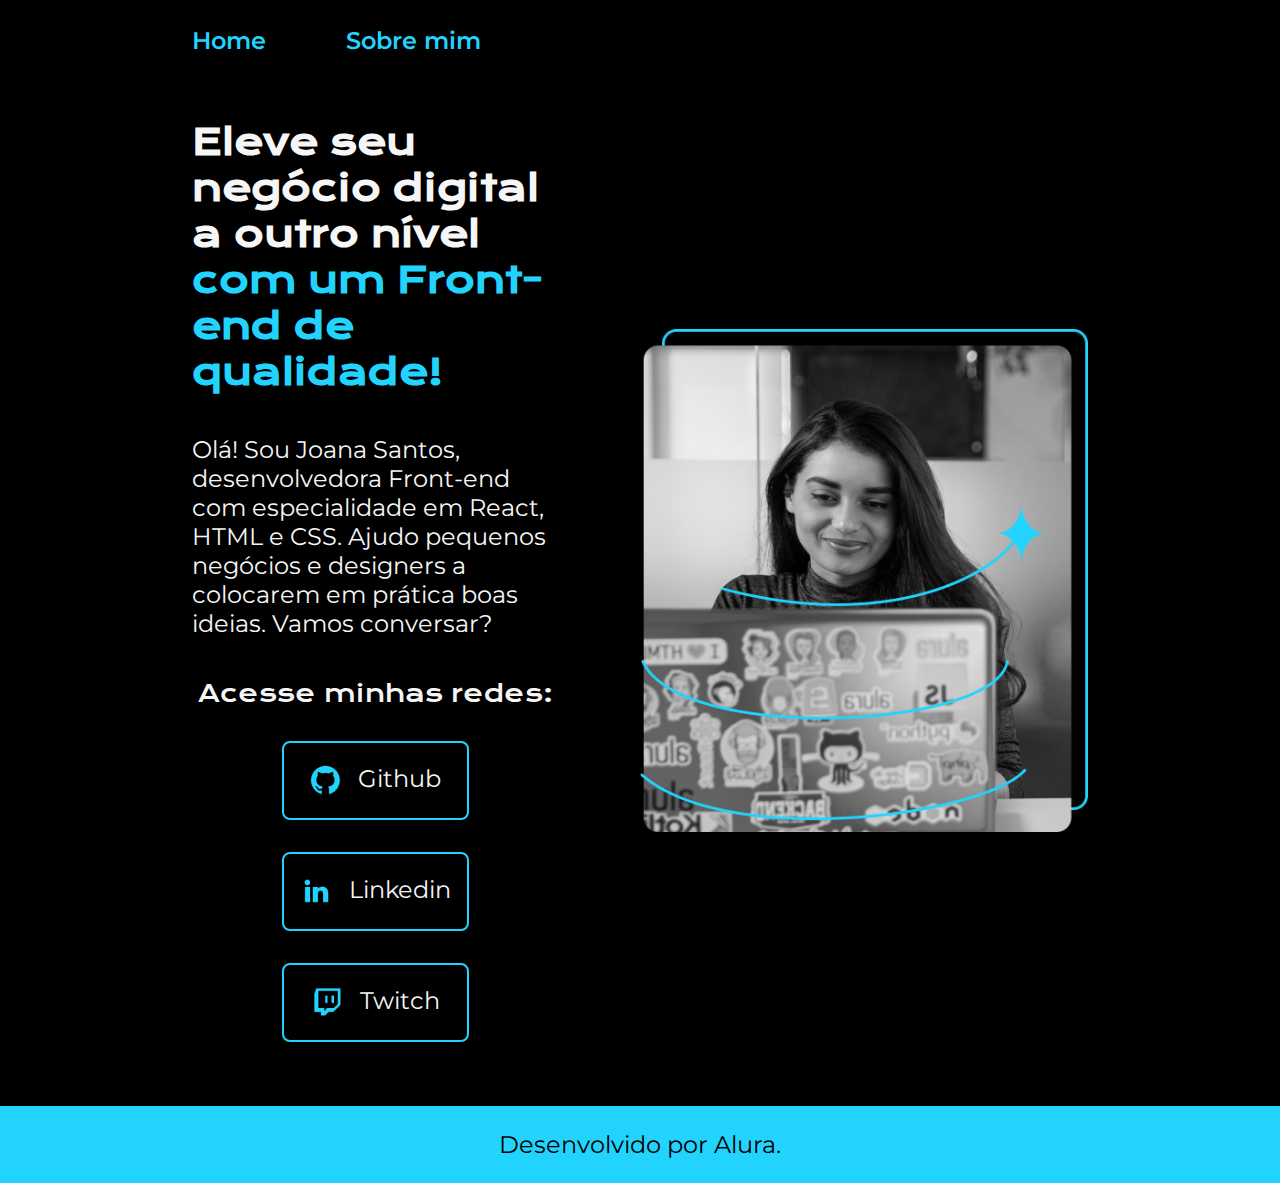
<file: index.html>
<!DOCTYPE html>
<html lang="pt=br">
<head>
    <meta charset="UTF-8">
    <meta http-equiv="X-UA-Compatible" content="IE=edge">
    <meta name="viewport" content="width=device-width, initial-scale=1.0">
    <title>Portfolio</title>
    <link rel="stylesheet" href="./style/style.css">
</head>
<body>
    <header class="cabecalho">
        <nav class="cabecalho__menu">
            <a class="cabecalho__menu__link" href="index.html">Home</a>
            <a class="cabecalho__menu__link" href="about.html">Sobre mim</a>
        </nav>
    </header>
    <main class="apresentacao">
        <section class="apresentacao__conteudo">
        <h1 class="apresentacao__conteudo__titulo">Eleve seu negócio digital a outro nível <strong class="titulo-destaque">com um Front-end de qualidade!</strong></h1>
        <p class="apresentacao__conteudo__texto">Olá! Sou Joana Santos, desenvolvedora Front-end com especialidade em React, HTML e CSS. Ajudo pequenos negócios e designers a colocarem em prática boas ideias. Vamos conversar?</p>
            <div class="apresentacao__links">
                <h2 class="apresentacao__links__subtitulo">Acesse minhas redes:</h2>
                <a class="apresentacao__links__navegacao" href="https://www.github.com">
                    <img src="./assets/github.png">
                    Github
                </a>
                <a class="apresentacao__links__navegacao" href="https://www.linkedin.com/in/luizeduardodeoliveira1/">
                    <img src="./assets/linkedin.png">
                    Linkedin
                </a>
                <a class="apresentacao__links__navegacao" href="https://www.twitch.tv/casimito">
                    <img src="./assets/twitch.png">
                    Twitch
                </a>
            </div>
        </section>
        <img class="apresentacao__imagem" src="./assets/Imagem.png" alt="Joana">
    </main>
    <footer class="rodape">
        <p>Desenvolvido por Alura.</p>
    </footer>
</body>
</html>
</file>
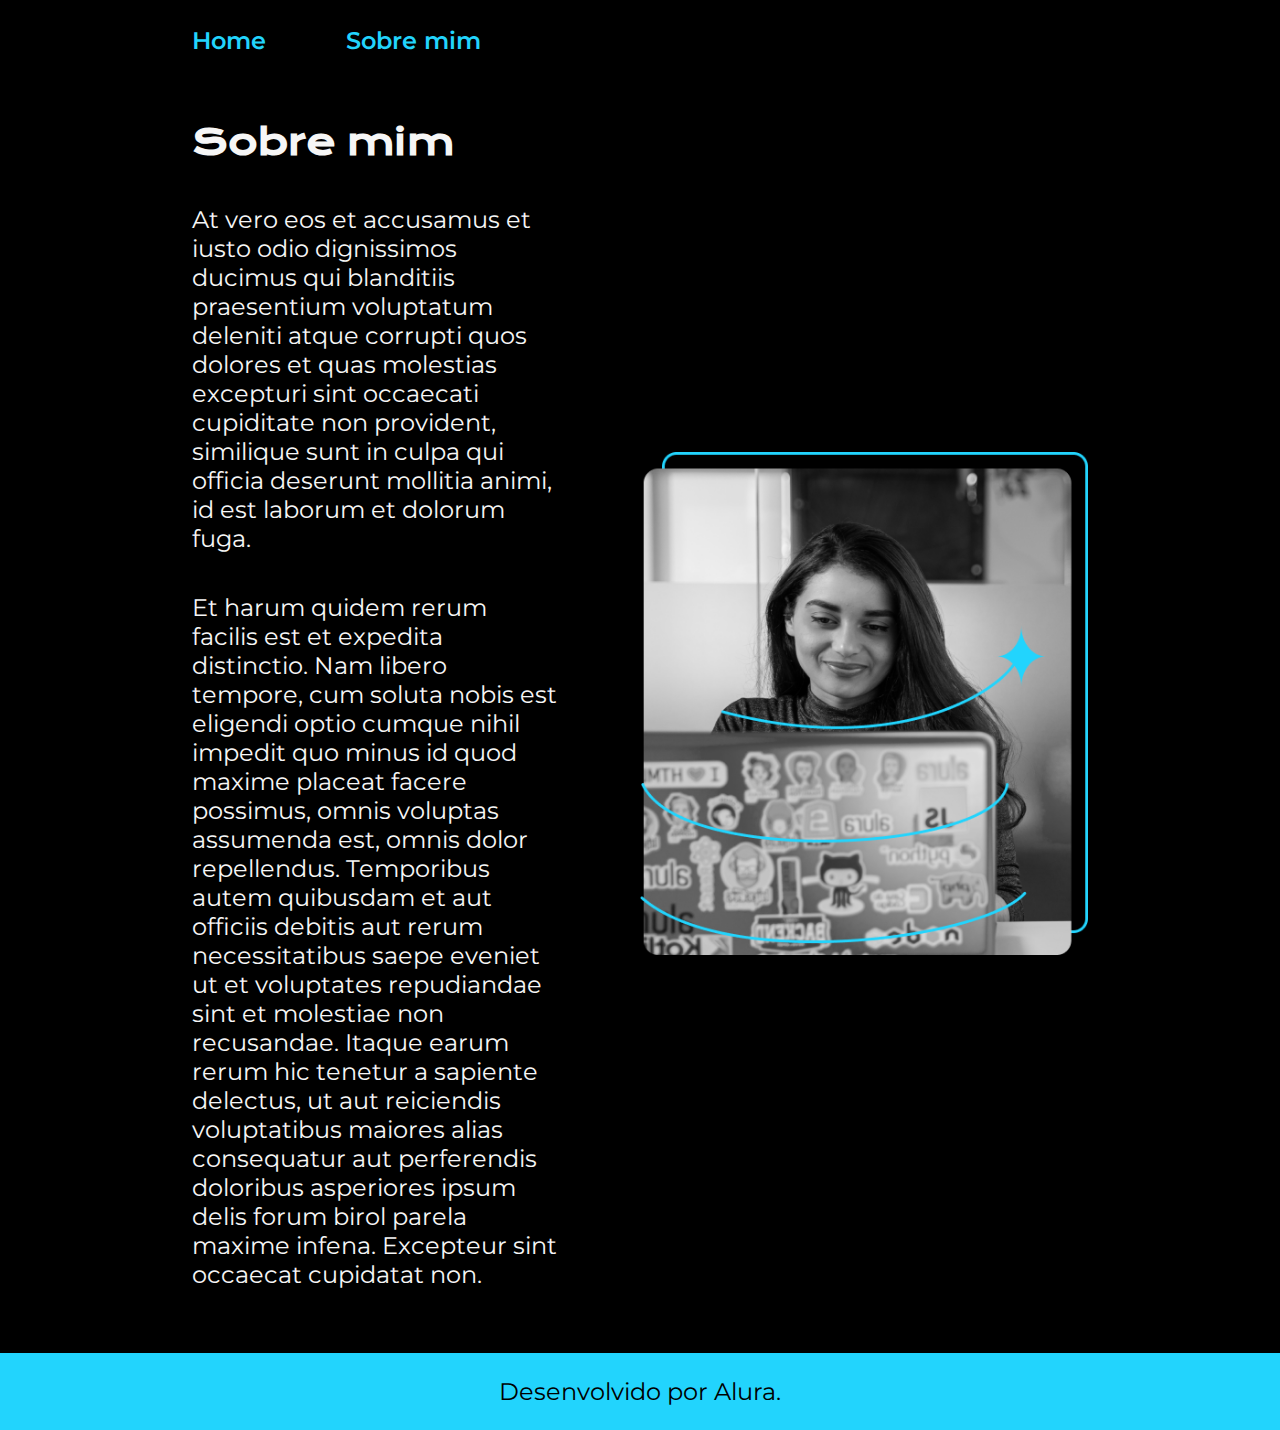
<file: about.html>
<!DOCTYPE html>
<html lang="pt-br">
<head>
    <meta charset="UTF-8">
    <meta http-equiv="X-UA-Compatible" content="IE=edge">
    <meta name="viewport" content="width=device-width, initial-scale=1.0">
    <title>Sobre mim</title>
    <link rel="stylesheet" href="./style/style.css">
</head>
<body>
    <header class="cabecalho">
        <nav class="cabecalho__menu">
            <a class="cabecalho__menu__link" href="index.html">Home</a>
            <a class="cabecalho__menu__link" href="about.html">Sobre mim</a>
        </nav>
    </header>

    <main class="apresentacao">
        <section class="apresentacao__conteudo">
            <h1 class="apresentacao__conteudo__titulo">Sobre mim</h1>
            <p class="apresentacao__conteudo__texto">At vero eos et accusamus et iusto odio dignissimos ducimus qui blanditiis praesentium voluptatum deleniti atque corrupti quos dolores et quas molestias excepturi sint occaecati cupiditate non provident, similique sunt in culpa qui officia deserunt mollitia animi, id est laborum et dolorum fuga.</p>
            <p class="apresentacao__conteudo__texto">Et harum quidem rerum facilis est et expedita distinctio. Nam libero tempore, cum soluta nobis est eligendi optio cumque nihil impedit quo minus id quod maxime placeat facere possimus, omnis voluptas assumenda est, omnis dolor repellendus. Temporibus autem quibusdam et aut officiis debitis aut rerum necessitatibus saepe eveniet ut et voluptates repudiandae sint et molestiae non recusandae. Itaque earum rerum hic tenetur a sapiente delectus, ut aut reiciendis voluptatibus maiores alias consequatur aut perferendis doloribus asperiores ipsum delis forum birol parela maxime infena. Excepteur sint occaecat cupidatat non.</p>
        </section>
        <img class="apresentacao__imagem" src="./assets/Imagem.png" alt="Joana">
    </main>

    <footer class="rodape">
        <p>Desenvolvido por Alura.</p>
    </footer>
</body>
</html>
</file>
<file: style/style.css>
@import url('https://fonts.googleapis.com/css2?family=Krona+One&family=Montserrat:wght@400;600&display=swap');

:root {
    --cor-primaria: #000;
    --cor-secundaria: #f6f6f6;
    --cor-terciaria: #22d4fd;
    --cor-hover: #272727;

    --fonte-primaria: 'Krona One', sans-serif;
    --fonte-secundaria: 'Montserrat', sans-serif;
}

*{
    margin: 0;
    padding: 0;
}

body {
    box-sizing: border-box;
    background-color: var(--cor-primaria);
    color: var(--cor-secundaria);
}

.cabecalho {
    padding: 2% 0% 0% 15%;
}

.cabecalho__menu {
    display: flex;
    gap: 80px;
}

.cabecalho__menu__link {
    font-family: var(--fonte-secundaria);
    font-size: 1.5rem;
    font-weight: 600;
    color: var(--cor-terciaria);
    text-decoration: none;
}

.apresentacao {
    padding: 5% 15%;
    display: flex;
    align-items: center;
    justify-content: space-between;
    gap: 82px;
}

.apresentacao__conteudo {
    width: 50%;
    display: flex;
    flex-direction: column;
    gap: 40px;
}

.apresentacao__conteudo__titulo {
    font-size: 2.25rem;
    font-family: var(--fonte-primaria);
}

.titulo-destaque {
    color: var(--cor-terciaria);
}

.apresentacao__conteudo__texto {
    font-size: 1.5rem;
    font-family: var(--fonte-secundaria);
}

.apresentacao__links {
    display: flex;
    flex-direction: column;
    justify-content: space-between;
    align-items: center;
    gap: 32px;
}

.apresentacao__links__subtitulo {
    font-family: var(--fonte-primaria);
    font-weight: 400;
    font-size: 1.5rem;
}

.apresentacao__links__navegacao {
    display: flex;
    justify-content: center;
    gap: 16px;
    border: 2px solid var(--cor-terciaria);
    width: 50%;
    text-align: center;
    border-radius: 8px;
    font-size: 1.5rem;
    font-weight: 600px;
    padding: 21.5px 0;
    text-decoration: none;
    color: var(--cor-secundaria);
    font-family: var(--fonte-secundaria); 
}

.apresentacao__links__link:hover {
    background-color: var(--cor-hover);
}

.apresentacao__imagem{
    width: 50%;
}

.rodape {
    padding: 24px;
    color: var(--cor-primaria);
    background-color: var(--cor-terciaria);
    text-align: center;
    font-family: var(--fonte-secundaria);
    font-size: 1.5rem;
    font-weight: 400;
}

@media (max-width: 1200px) {
    .cabecalho {
        padding: 10%;
    }

    .cabecalho__menu {
        justify-content: center;
    }

    .apresentacao {
        flex-direction: column-reverse;
        padding: 5%;
    }

    .apresentacao__conteudo {
        width: auto;
    }
}
</file>
